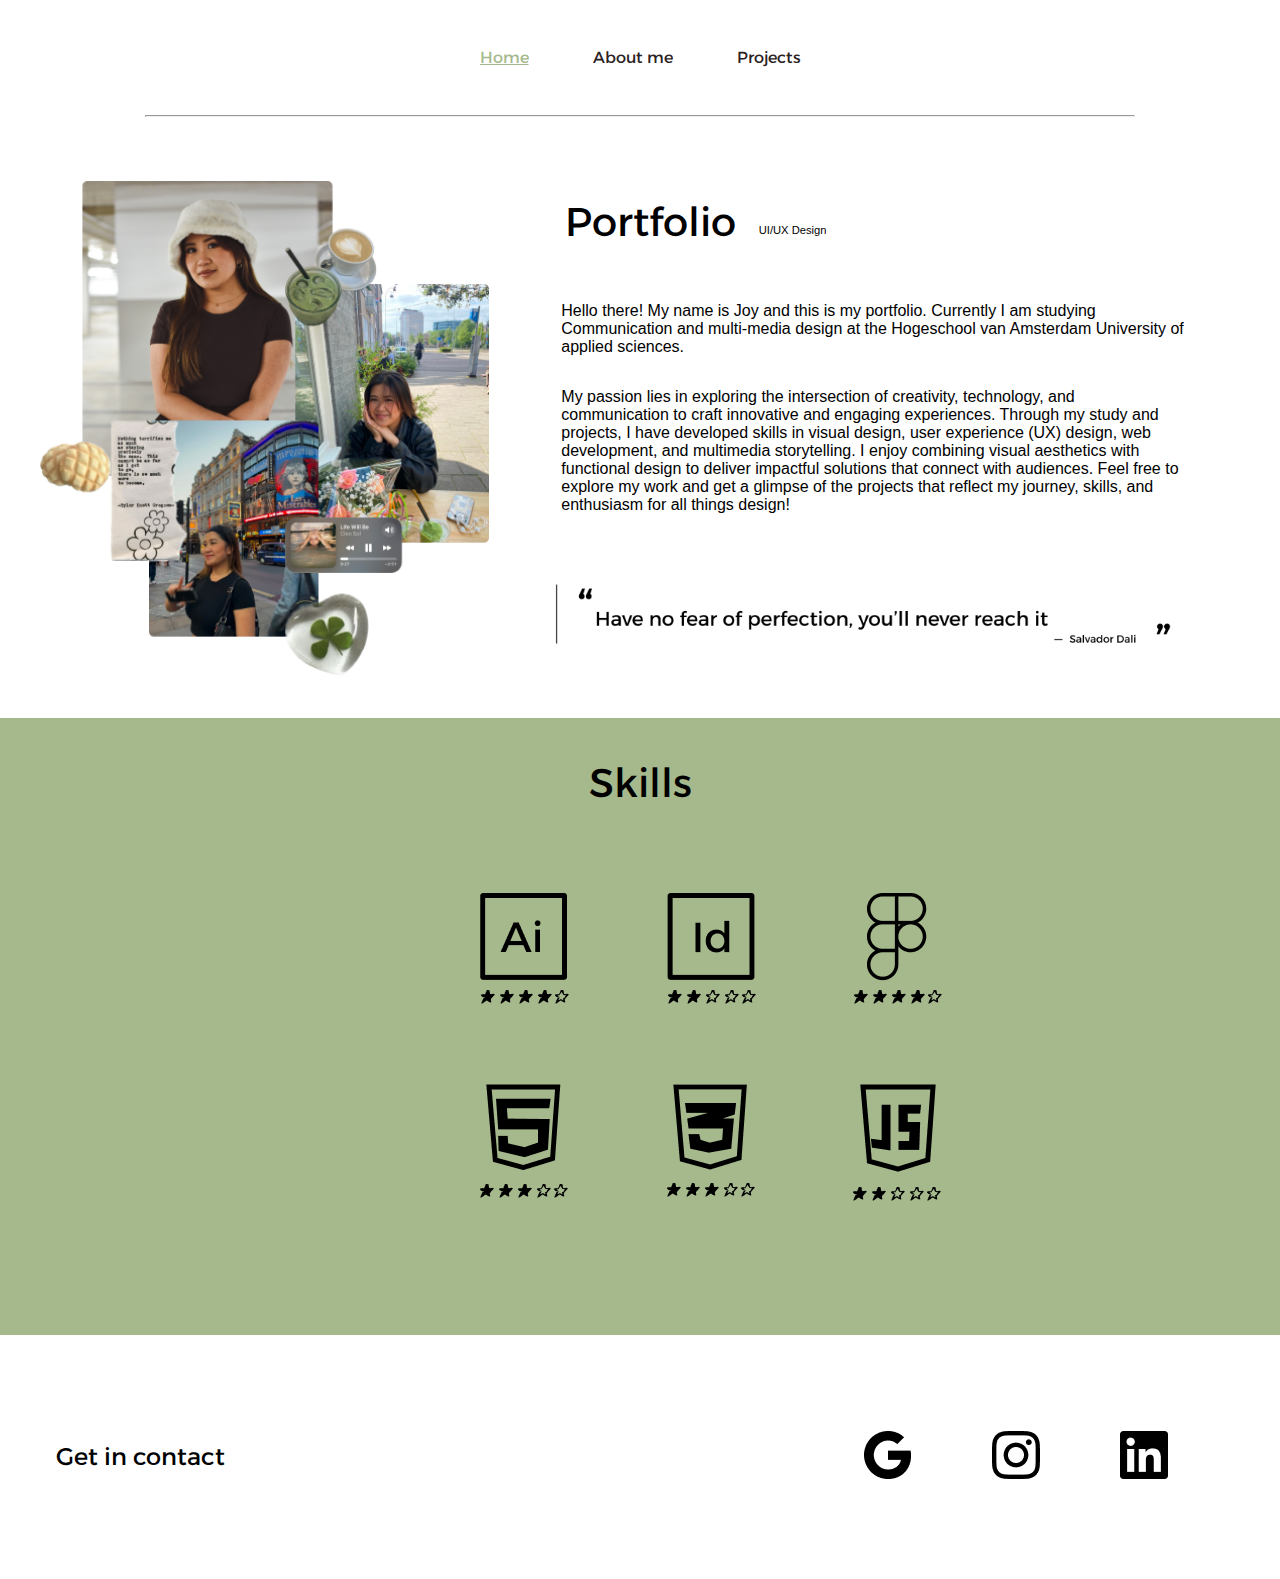
<file: index.html>
<!DOCTYPE html>
<html lang="en">
<head>
    <meta charset="UTF-8">
    <meta name="viewport" content="width=device-width, initial-scale=1.0">
    <title>Home</title>
    <link rel="stylesheet" href="styles/style.css">
    <style>@import url('https://fonts.googleapis.com/css2?family=Alexandria:wght@100..900&family=Open+Sans:ital,wght@0,300..800;1,300..800&display=swap');</style>
<body class="home">
    <header>
        <nav>
            <ul>
                <li><a href="index.html">Home</a></li>
                <li><a href="aboutme.html">About me</a></li>
                <li><a href="projects.html">Projects</a></li>
            </ul>
            <hr>
        </nav>
    </header>
    <main>
        <article>
            <h1 class="visually-hidden">Home</h1>
            <img src="images/img_home.png" alt="Introductie foto">
        <section>
            <h2 class="visually-hidden">Introductie</h2>
            <article>
            <h2>Portfolio</h2>
            <p>UI/UX Design</p>
            </article>
            <p>Hello there! My name is Joy and this is my portfolio. Currently I am studying Communication and multi-media design at the Hogeschool van Amsterdam University of applied sciences. </p>
            <p>My passion lies in exploring the intersection of creativity, technology, and communication to craft innovative and engaging experiences. Through my study and projects, I have developed skills in visual design, user experience (UX) design, web development, and multimedia storytelling. I enjoy combining visual aesthetics with functional design to deliver impactful solutions that connect with audiences. Feel free to explore my work and get a glimpse of the projects that reflect my journey, skills, and enthusiasm for all things design!</p>
            <img src="images/quote.png" alt="Have no fear of perfection, you’ll never reach it - Salvador Dali">
        </section>
        </article>
        <section>
            <h2>Skills</h2>
            <article>
                <h3 class="visually-hidden">Skills icons</h3>
                <img src="images/new_ai.png" alt="Illustrator">
                <img src="images/new_id.png" alt="Indesign">
                <img src="images/new_figma.png" alt="Figma">
                <img src="images/new_html.png" alt="HTML">
                <img src="images/new_css.png" alt="CSS">
                <img src="images/new_js.png" alt="Javascript">
            </article>
        </section>
    </main>
    <footer>
        <h2>Get in contact</h2>
        <ul> 
            <li><a href="mailto:m.jeszelle.joy@gmail.com"><img src="images/Google.png" alt="Gmail"></a></li>
            <li><a href="https://www.instagram.com/m.j.joy/"><img src="images/Instagram.png" alt="Instagram"></a></li>
            <li><a href="www.linkedin.com/in/joy-amo-7546a4181"><img src="images/LinkedIN.png" alt="LinkedIN"></a></li>
        </ul>
    </footer>
</body>
</html>
</file>
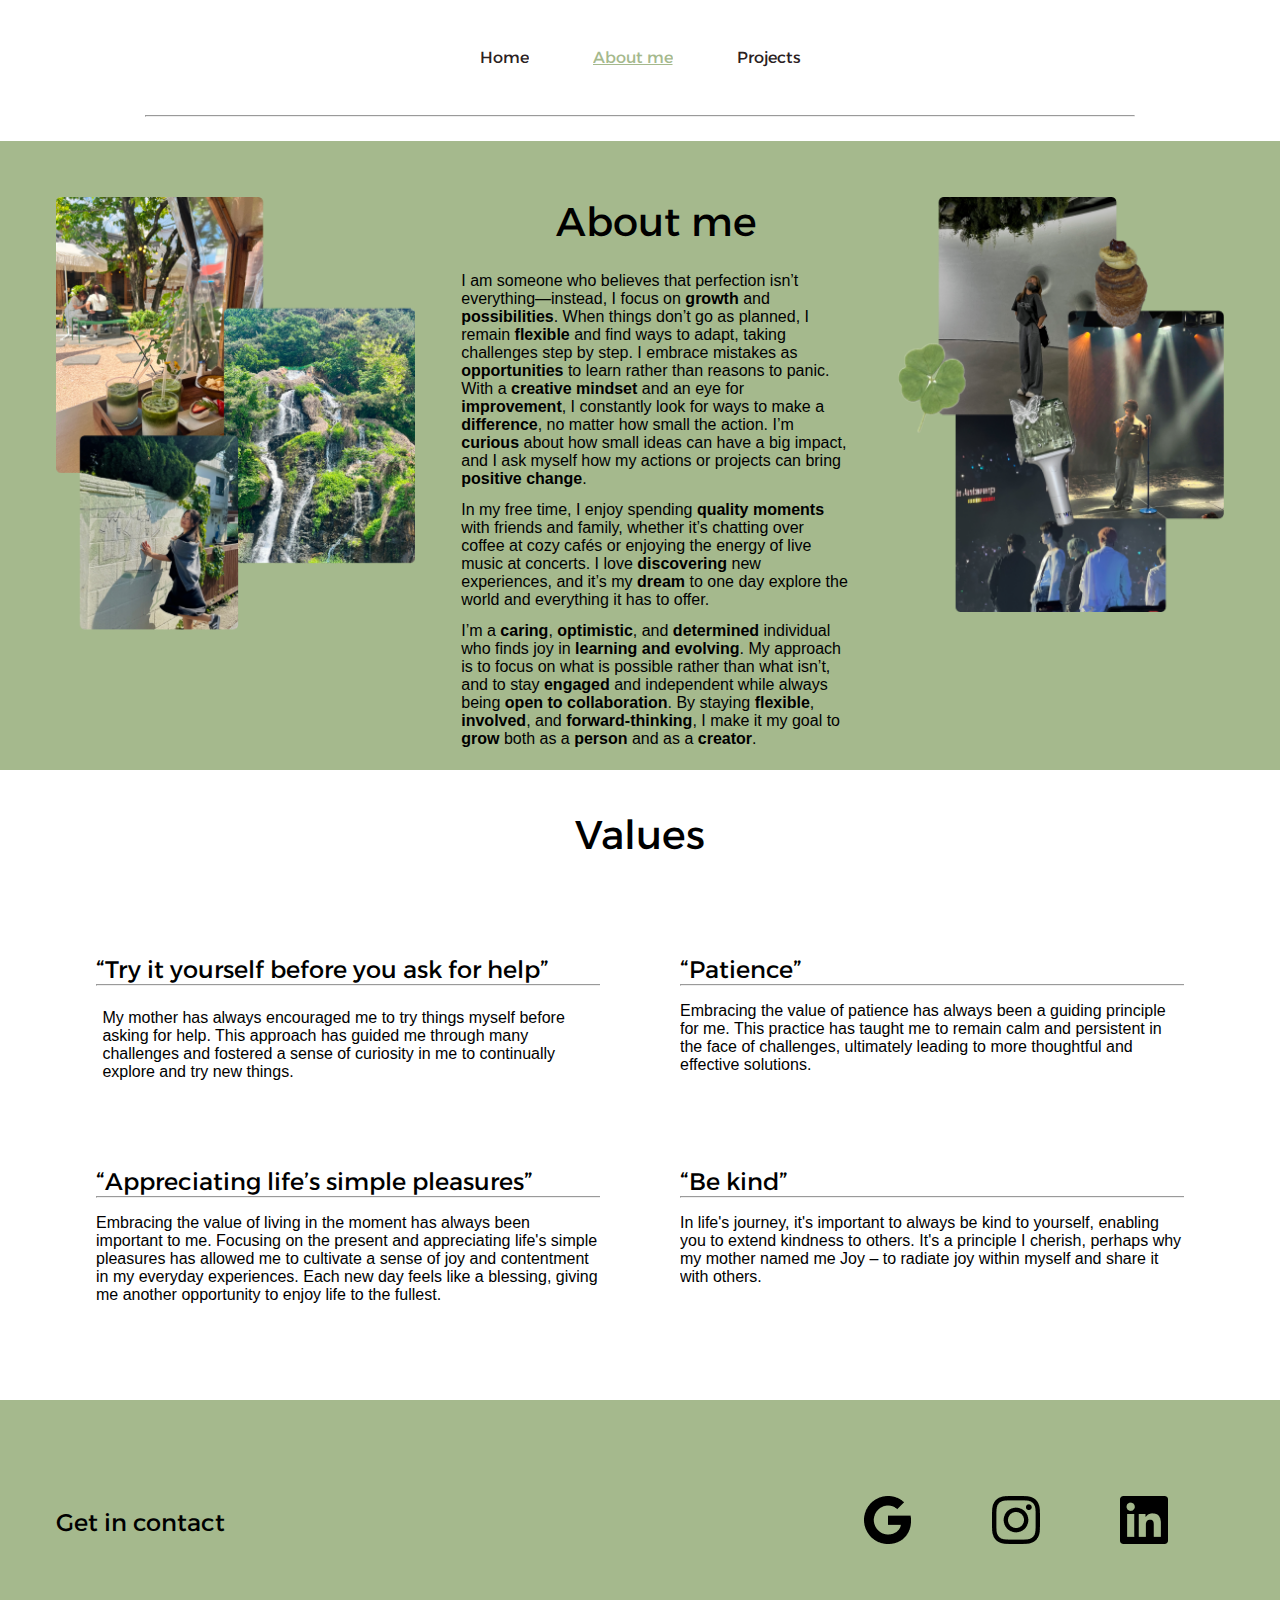
<file: aboutme.html>
<!DOCTYPE html>
<html lang="en">
<head>
    <meta charset="UTF-8">
    <meta name="viewport" content="width=device-width, initial-scale=1.0">
    <title>About me</title>
    <link rel="stylesheet" href="styles/style.css">
    <style>@import url('https://fonts.googleapis.com/css2?family=Alexandria:wght@100..900&family=Open+Sans:ital,wght@0,300..800;1,300..800&display=swap');</style>
</head>
<body class="aboutme">
    <header>
        <nav>
            <ul>
                <li><a href="index.html">Home</a></li>
                <li><a href="aboutme.html">About me</a></li>
                <li><a href="projects.html">Projects</a></li>
            </ul>
            <hr>
        </nav>
    </header>
    <main>
        <article>
        <h1 class="visually-hidden">About me</h1>
        <img src="images/AB_img1.png" alt="About me 1">
        <section>
            <h2>About me</h2>
            <p>I am someone who believes that perfection isn’t everything—instead, I focus on <b>growth</b> and <b>possibilities</b>. When things don’t go as planned, I remain <b>flexible</b> and find ways to adapt, taking challenges step by step. I embrace mistakes as <b>opportunities</b> to learn rather than reasons to panic.
                With a <b>creative mindset</b> and an eye for <b>improvement</b>, I constantly look for ways to make a <b>difference</b>, no matter how small the action. I’m <b> curious</b> about how small ideas can have a big impact, and I ask myself how my actions or projects can bring <b>positive change</b>.</p>
            <p>In my free time, I enjoy spending <b>quality moments</b> with friends and family, whether it’s chatting over coffee at cozy cafés or enjoying the energy of live music at concerts. I love <b>discovering </b>new experiences, and it’s my <b>dream</b> to one day explore the world and everything it has to offer.</p>
            <p> I’m a <b>caring</b>, <b>optimistic</b>, and <b>determined</b> individual who finds joy in <b>learning and evolving</b>. My approach is to focus on what is possible rather than what isn’t, and to stay <b>engaged</b> and independent while always being <b>open to collaboration</b>.
                By staying <b>flexible</b>,<b> involved</b>, and <b>forward-thinking</b>, I make it my goal to <b>grow</b> both as a <b>person</b> and as a <b>creator</b>.</p>
        </section>
        <img src="images/AB_img2.png" alt="About me 2">
        </article>
        <article>
            <h2>Values</h2>
        <section>
            <h2 class="visually-hidden">Values</h2>
            <article>
               <h3>“Try it yourself before you ask for help”</h3>
               <hr>
               <p>My mother has always encouraged me to try things myself before asking for help. This approach has guided me through many challenges and fostered a sense of curiosity in me to continually explore and try new things.</p>
            </article>
            <article>
                <h3>“Patience”</h3>
                <hr>
                <p>Embracing the value of patience has always been a guiding principle for me. This practice has taught me to remain calm and persistent in the face of challenges, ultimately leading to more thoughtful and effective solutions.</p>
            </article>
            <article>
                <h3>“Appreciating life’s simple pleasures”</h3>
                <hr>
                <p>Embracing the value of living in the moment has always been important to me. Focusing on the present and appreciating life's simple pleasures has allowed me to cultivate a sense of joy and contentment in my everyday experiences. Each new day feels like a blessing, giving me another opportunity to enjoy life to the fullest.</p>
            </article>
            <article>
                <h3>“Be kind”</h3>
                <hr>
                <p>In life's journey, it's important to always be kind to yourself, enabling you to extend kindness to others. It's a principle I cherish, perhaps why my mother named me Joy – to radiate joy within myself and share it with others.</p>
            </article>
        </section>
        </article>
    </main>
    <footer>
        <h2>Get in contact</h2>
        <ul> 
            <li><a href="mailto:m.jeszelle.joy@gmail.com"><img src="images/Google.png" alt="Gmail"></a></li>
            <li><a href="https://www.instagram.com/m.j.joy/"><img src="images/Instagram.png" alt="Instagram"></a></li>
            <li><a href="www.linkedin.com/in/joy-amo-7546a4181"><img src="images/LinkedIN.png" alt="LinkedIN"></a></li>
        </ul>
    </footer>
</body>
</html>
</file>
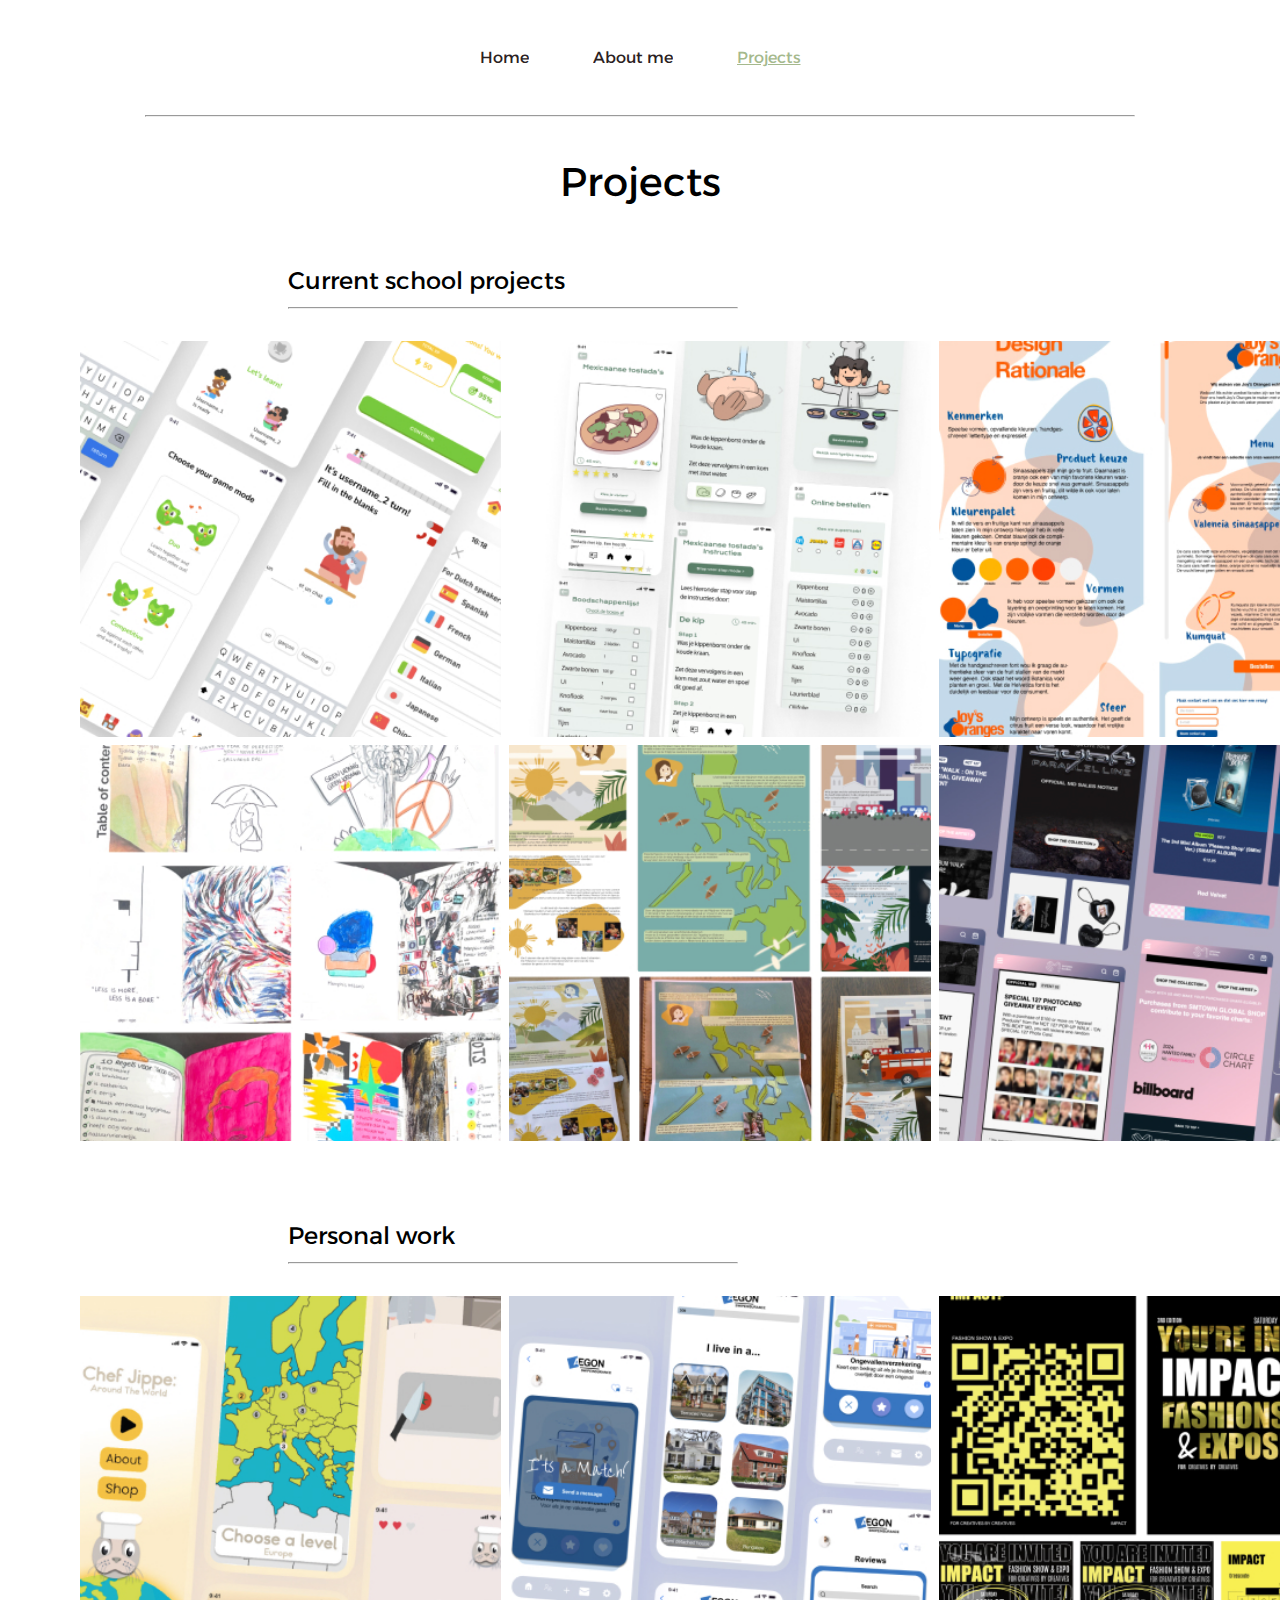
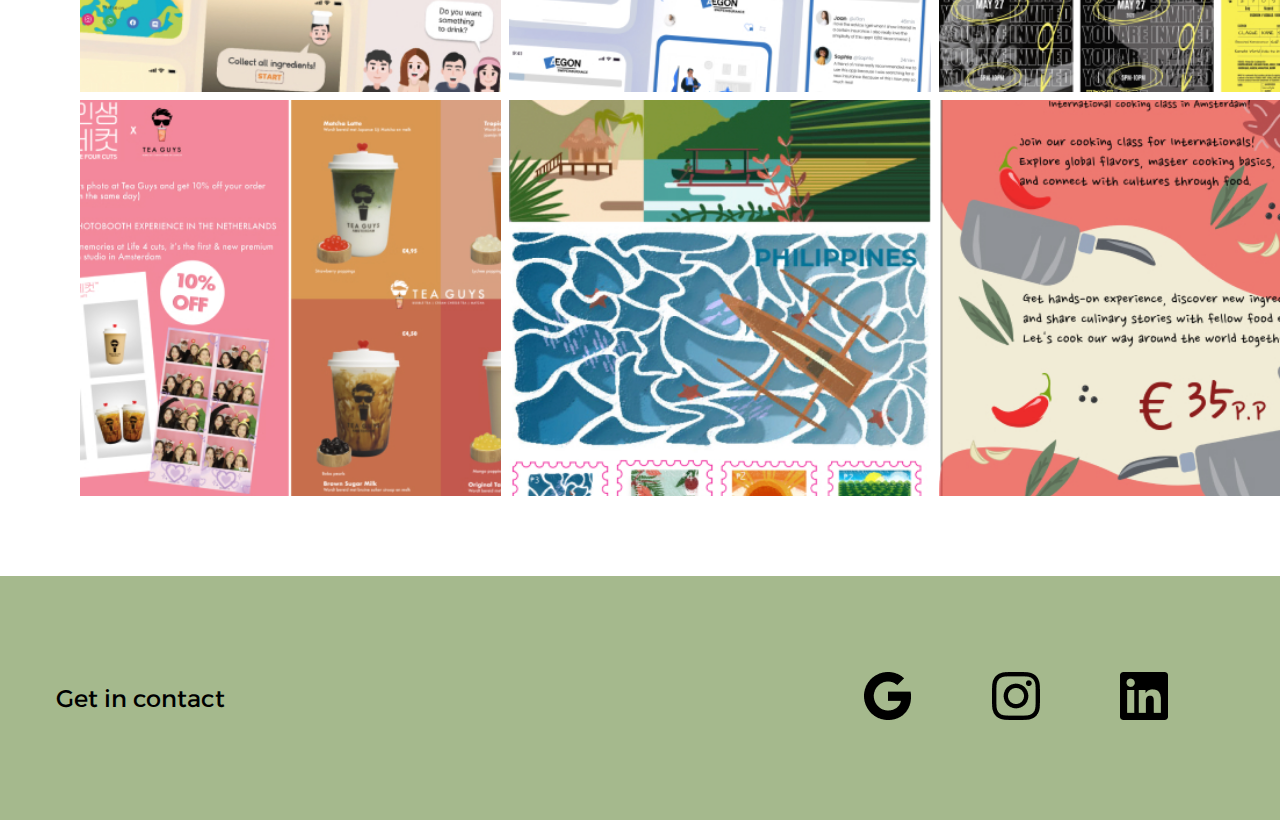
<file: projects.html>
<!DOCTYPE html>
<html lang="en">
<head>
    <meta charset="UTF-8">
    <meta name="viewport" content="width=device-width, initial-scale=1.0">
    <title>Projects</title>
    <link rel="stylesheet" href="styles/style.css">
    <style>@import url('https://fonts.googleapis.com/css2?family=Alexandria:wght@100..900&family=Open+Sans:ital,wght@0,300..800;1,300..800&display=swap');</style>
</head>
<body class="projects">
    <header>
        <nav>
            <ul>
                <li><a href="index.html">Home</a></li>
                <li><a href="aboutme.html">About me</a></li>
                <li><a href="projects.html">Projects</a></li>
            </ul>
            <hr>
        </nav>
    </header>
    <main>
       <h1>Projects</h1>
       <section>
            <h2>Current school projects</h2>
            <hr>
        <ul>
            <li>
                <img src="images/p2_duo.jpg" alt="Duolingo">
                <h3>“Maatschappij en interactie”</h3>
                <p>ui/ux design / teamwork</p>
                <p>We did a case-analyse on Duo lingo and re-designed the app for users to have a ‘better’, new and competitive experience.</p>
            </li>
            <li>
                <img src="images/p2_hhk.jpg" alt="Heel Holland kookt">
                <h3>"Heel Holland kookt"</h3>
                <p>ui/ux design / teamwork</p>
                <p>To learn more about other cultures and their foods we designed a recipe app focussed on Mexican Tostadas.</p>
            </li>
            <li>
                <img src="images/p2_vormgeving.jpg" alt="Vormgeving">
                <h3>"Vormgeving"</h3>
                <p>ui design / individual</p>
                <p>Where we learned more about the adobe programs as well as design principles and how to apply them.</p>
            </li>
            <li>
                <img src="images/p2_og.jpg" alt="Ontwerp geschiedenis">
                <h3>"Ontwerp Geschiedenis"</h3>
                <p>From the fascinating emergence of modern design to the abundance of digital resources we perceive today.</p>
            </li>
            <li>
                <img src="images/p2_pp.jpg" alt="Passie project">
                <h3>"Passie project</h3>
                <p>ux design / teamwork</p>
                <p>Teaming up with other students outside of our own class to find a shared passion. Working on a childrens pop up book based off our own cultural background.</p>
            </li>
            <li>
                <img src="images/p2_fed.jpg" alt="Front end development">
                <h3>"Front end development"</h3>
                <p>html,css,js / individual</p>
                <p>Re-writing an exsisting website in html, css and javascript, adding extra layers for the surface-plane and assesibility </p>
            </li>
        </ul>
       </section>
       <section>
        <h2>Personal work</h2>
        <hr>
        <ul>
            <li>
                <img src="images/p2_atw.jpg" alt="Around the world">
                <h3>“Around the world”</h3>
                <p>ui/ux design / teamwork</p>
                <p>To broaden users their horizon on culture through an online cooking game.</p>
            </li>
            <li>
                <img src="images/p2_aegon.jpg" alt="Aegon insurance">
                <h3>"Aegon insurance"</h3>
                <p>ui/ux design / teamwork</p>
                <p>To make chosing an insurance a little easier by swiping like a dating app.</p>
            </li>
            <li>
                <img src="images/p2_impact.jpg" alt="IMPACT">
                <h3>"IMPACT"</h3>
                <p>IMPACT is a community that provides a platform for aspiring creatives in the field of fashion, music, visuals, dance, beauty, art and custom designs. The event itself consists of two main components: an exposition and a runway show. IMPACT stands for a community that stands for creativity</p>
            </li>
            <li>
                <img src="images/p2_tg.jpg" alt="TeaGuys">
                <h3>"Teaguys"</h3>
                <p>Poster and flyer designs for a bubble tea store in Amsterdam.</p>
            </li>
            <li>
                <img src="images/p2_postcard.jpg" alt="Postcard">
                <h3>"Postcard Passie Poject"</h3>
                <p>For our exposition for this project</p>
                <p>Teaming up with other students outside of our own class to find a shared passion. Working on a childrens pop up book based off our own cultural background.</p>
            </li>
            <li>
                <img src="images/p2_spice.jpg" alt="Spice it up">
                <h3>"Spice it up!"</h3>
                <p>A poster I made for a cooking class</p>
            </li>
        </ul>
       </section>
    </main>
    <footer>
        <h2>Get in contact</h2>
        <ul> 
            <li><a href="mailto:m.jeszelle.joy@gmail.com"><img src="images/Google.png" alt="Gmail"></a></li>
            <li><a href="https://www.instagram.com/m.j.joy/"><img src="images/Instagram.png" alt="Instagram"></a></li>
            <li><a href="www.linkedin.com/in/joy-amo-7546a4181"><img src="images/LinkedIN.png" alt="LinkedIN"></a></li>
        </ul>
    </footer>
</body>
</html>
</file>
<file: styles/style.css>
*{
    margin: 0;
    padding: 0;
    box-sizing: border-box;
    overflow-x: hidden;
    font-family: Arial, Helvetica, sans-serif;
}

.visually-hidden {
    display: none;}

/* HEADER */
header nav ul {
    display: flex;
    flex-direction: row;
    justify-content: center;
    margin: 1em;
    padding: 0;
}

header nav ul li {
    margin: 2em;
}

header nav ul li a {
    text-decoration: none;
    font-family: 'Alexandria';
    color: #2B2122;
}

.home nav ul li:nth-of-type(1) a, .aboutme nav ul li:nth-of-type(2) a, .projects nav ul li:nth-of-type(3) a {
    color: #A5B98D;
    text-decoration: underline;
}

hr{ 
    width: 110vh;
    height: 0.1rem;
    display: flex;
    margin-left: auto;
    margin-right: auto;
    color: #2B2122;
}

/* HEADER */
/* HOME SECTION 1 */
.home main > article:nth-of-type(1) {
    display: flex;
    flex-direction: row;
    align-items: flex-start;
    margin: 0;
    margin-top: 1.5em;
    /* ER OM HEEN */
}

.home main > article:first-of-type img:first-of-type{
    width:  150em;
    height: 100%;
    margin: 2.5em;
}

.home main > article:first-of-type section article {
    display: flex;
    flex-direction: row;
}

.home section:first-of-type article:first-of-type h2 {
    text-align: left;
    margin-top: 1em;
    margin-bottom: 1em;
    margin-left: 0.5em;
    font-size: 2.5rem;
    font-family: 'alexandria';
    font-weight: normal;
}

.home section:first-of-type article:first-of-type p {
    margin-top: 6em;
    margin-left: 2em;
    font-size: 0.7rem;
}

.home article:first-of-type section:first-of-type { 
    display: flex;
    flex-direction: column;
    margin: 1em;
}

.home main > article:first-of-type section:first-of-type > p {
    margin: 1em;
    margin-right: 5em;
    text-align: left;
}

.home article:first-of-type section img:first-of-type {
    width: 40em;
    height: 20%;
    margin-left: 0;
}

/* HOME SECTION 1 */
/* HOME SECTION 2 */
.home main > section {
    background-color: #A5B98D;
}

.home main > section h2 {
    text-align: center;
    margin: 1em;
    margin-bottom: 0;
    font-family: 'Alexandria';
    font-weight: normal;
    font-size: 2.5rem;
}

.home main > section:nth-of-type(1) article {
    display: grid;
    grid-template-columns: repeat(3, 1fr);
    gap: 5em;
    align-content: center;
    width: 30em;
    height: 30em;
    margin-top: 0;
    margin-left: 30em;
    margin-bottom: 3em;
}
/* HOME SECTION 2 */
/* ABOUT ME SECTION 1 */
.aboutme main > article:nth-of-type(1) {
    display: flex;
    flex-direction: row;
    align-items: flex-start;
    margin: 0;
    margin-top: 1.5em;
    padding: 1em;
    background-color: #A5B98D;
}

.aboutme main article:nth-of-type(1) img:nth-of-type(1) {
    width:  220em;
    height: 100%;
    margin: 2.5em;
}

.aboutme main article:nth-of-type(1) img:nth-of-type(2) {
    width:  200em;
    height: 100%;
    margin: 2.5em;
}

.aboutme article:nth-of-type(1) h2 {
    text-align: center;
    margin: 1em;
    margin-bottom: 0.5em;
    font-family: 'Alexandria';
    font-weight: normal;
    font-size: 2.5rem;
}

.aboutme article:nth-of-type(1) p {
    padding: 0.4em;
    margin-top: 0;
}
/* ABOUT ME SECTION 1 */
/* ABOUT ME SECTION 2 */
.aboutme article:nth-of-type(2) h2 {
    text-align: center;
    margin: 1em;
    margin-bottom: 1.5em;
    font-family: 'Alexandria';
    font-weight: normal;
    font-size: 2.5rem;
}

.aboutme article:nth-of-type(2) section {
    display: grid;
    grid-template-columns: repeat(2, 1fr);
    gap: 5em;
    align-content: center;
    margin: 6em;
}

.aboutme article:nth-of-type(2) section h3 {
    font-family: 'Alexandria';
    font-weight: normal;
    font-size: 1.5rem;
}

.aboutme article:nth-of-type(2) section p {
    margin-top: 1em;
}
/* ABOUT ME SECTION 2 */
/* PROJECTS */
.projects h1 {
    text-align: center;
    margin: 1em;
    margin-bottom: 1.5em;
    font-family: 'Alexandria';
    font-weight: normal;
    font-size: 2.5rem;
}

.projects section:nth-of-type(1) h2, section:nth-of-type(2) h2 {
    font-family: 'Alexandria';
    font-weight: normal;
    font-size: 1.5rem;
    margin-left: 12em;
    margin-bottom: 0.5em;
}

.projects main hr {
    width: 50vh;
    height: 0.1rem;
    display: flex;
    margin-left: 18em;
    margin-right: auto;
    color: #2B2122;
}

.projects section:nth-of-type(1) ul, .projects section:nth-of-type(2) ul {
    display: grid;
    grid-template-columns: repeat(3, 1fr);
    gap: 0.5em;
    align-content: center;
    width: 80em;
    height: 50em;
    margin: 5em;
    margin-top: 2em;
}

.projects main ul:nth-of-type(1) li, .projects main ul:nth-of-type(2) li {
    position: relative;
    overflow: hidden;
}

.projects main ul:nth-of-type(1) li img, .projects main ul:nth-of-type(2) li img {
    width: 100%;
    height: 100%;
    object-fit: cover;
    transition: filter 0.3s ease-in-out, transform 0.3s ease-in-out; 
}

.projects main ul:nth-of-type(1) li:hover img, .projects main ul:nth-of-type(2) li:hover img {
    filter: blur(5px) brightness(0.5);  /*  afbeelding wazig en donkerder */
    transform: scale(1.05); /* voor een lichte zoom-effect bij hover */
}

.projects main ul:nth-of-type(1) li h3, ul:nth-of-type(1) li p, .projects main ul:nth-of-type(2) li h3, ul:nth-of-type(1) li p {
    position: absolute; /* boven op img */
    color: white;
    text-shadow: 0 2px 4px rgba(0, 0, 0, 0.8);
    margin: 0;
    opacity: 0; /* tekst verborgen */
    transition: opacity 0.3s ease-in-out;
}

.projects main ul:nth-of-type(1) li:hover h3, ul li:hover p, .projects main ul:nth-of-type(2) li:hover h3, ul li:hover p {
    opacity: 1; /* tekst verschijnt */
}

/* 2e p */
.projects main ul:nth-of-type(1) li p:nth-of-type(2), .projects main ul:nth-of-type(2) li p:nth-of-type(2) {
    top: 20em;
    left: 1.5em;
    text-align: start;
    font-size: 0.9rem;
    opacity: 0;
}

.projects main ul:nth-of-type(1) li:hover p:nth-of-type(2), .projects main ul:nth-of-type(2) li:hover p:nth-of-type(2) {
    opacity: 1;
}

.projects main ul:nth-of-type(1) li h3, .projects main ul:nth-of-type(2) li h3 {
    top: 8em;
    left: 8em;
    transform: translate(-50%, -50%); /* gecentreerd */
    text-align: center;
    font-size: 1.5rem;
    font-family: 'Alexandria';
    font-weight: normal;
}

.projects main ul:nth-of-type(1) li p:first-of-type, .projects main ul:nth-of-type(2) li p:first-of-type {
    top: 16em;
    left: 1.5em;
    text-align: start;
    font-size: 1rem;
}
/* PROJECTS */
/* FOOTER */
.home footer, .home footer ul {
    margin: 2em;
    display: flex;
    flex-direction: row;
    justify-content: space-between;
}

.aboutme footer, .aboutme footer ul, .projects footer, .projects footer ul {
    display: flex;
    flex-direction: row;
    justify-content: space-between;
    background-color: #A5B98D;
    padding: 2em;
}

.home footer h2, .aboutme footer h2, .projects footer h2 {
    display: flex;
    align-items: center;
    font-family: 'Alexandria';
    font-weight: normal;
    margin-left: 1em;
}

.home footer img, .aboutme footer img, .projects footer img {
   margin: 2em;  
   margin-right: 3em;
}
/* FOOTER */

/* bronnen
grid bron: https://cssgridgarden.com/
https://developer.mozilla.org/en-US/docs/Web/CSS/CSS_grid_layout
flexbox: https://flexboxfroggy.com/
https://developer.mozilla.org/en-US/docs/Web/CSS/z-index
text overlay en hover: https://www.youtube.com/watch?v=hr4JiDr7Aec https://www.youtube.com/watch?v=exb2ab72Xhs&t=352s 
https://developer.mozilla.org/en-US/docs/Web/CSS/filter
https://developer.mozilla.org/en-US/docs/Web/CSS/transition 
https://developer.mozilla.org/en-US/docs/Web/CSS/transform 
https://developer.mozilla.org/en-US/docs/Web/CSS/position 
https://developer.mozilla.org/en-US/docs/Web/CSS/overflow 
 */
</file>
